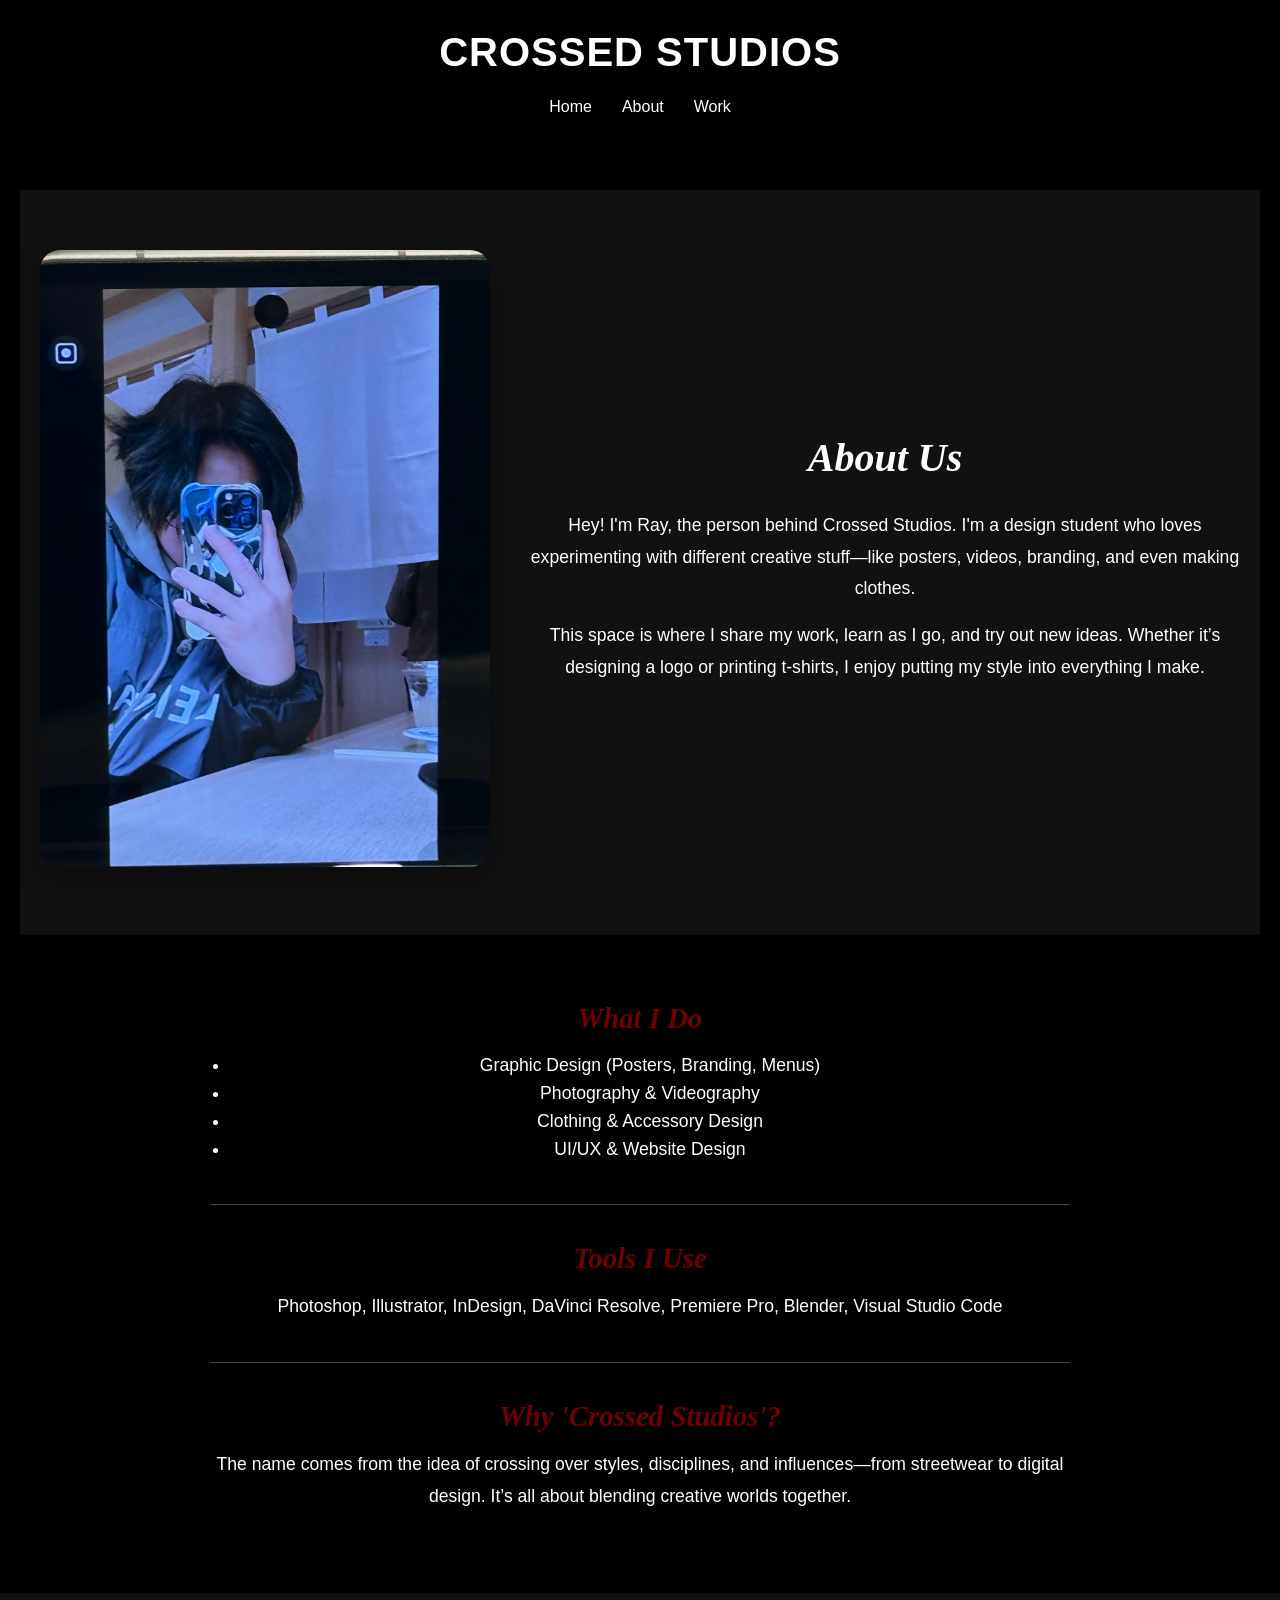
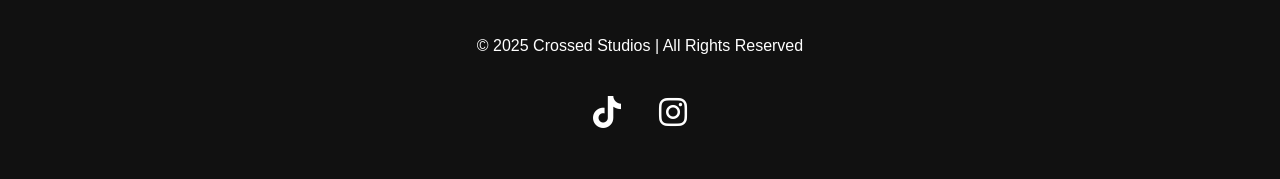
<file: about.html>
<!DOCTYPE html>
<html lang="en">
<head>
  <meta charset="UTF-8" />
  <meta name="viewport" content="width=device-width, initial-scale=1.0"/>
  <title>Crossed Studios - About</title>
  <link rel="stylesheet" href="css/style.css" />
  <link href="https://cdnjs.cloudflare.com/ajax/libs/font-awesome/6.0.0-beta3/css/all.min.css" rel="stylesheet">

</head>
<body>
    <header class="site-header">
        <div class="logo">
          <!-- Make the logo a clickable link -->
          <a href="index.html">
            <h1 class="crossed-title">Crossed Studios</h1>
          </a>
        </div>
        <nav>
          <ul>
            <li><a href="index.html">Home</a></li>
            <li><a href="about.html">About</a></li>
            <li><a href="work.html">Work</a></li>
          </ul>
        </nav>
      </header>
      

  <main>
    <section class="about-hero">
      <div class="about-container">
        <div class="about-img">
          <img src="images/IMG_D101BAF3A95C-1.jpeg" alt="Crossed Studios" />
        </div>
        <div class="about-text">
          <h2>About Us</h2>
          <p>Hey! I'm Ray, the person behind Crossed Studios. I'm a design student who loves experimenting with different creative stuff—like posters, videos, branding, and even making clothes.</p>
          <p>This space is where I share my work, learn as I go, and try out new ideas. Whether it’s designing a logo or printing t-shirts, I enjoy putting my style into everything I make.</p>
        </div>
      </div>
    </section>

    <section class="about-section">
      <h3>What I Do</h3>
      <ul>
    
        <li>Graphic Design (Posters, Branding, Menus)</li>
        <li>Photography & Videography</li>
        <li>Clothing & Accessory Design</li>
        <li>UI/UX & Website Design</li>
      </ul>

      <h3>Tools I Use</h3>
      <p>Photoshop, Illustrator, InDesign, DaVinci Resolve, Premiere Pro, Blender, Visual Studio Code</p>

      <h3>Why 'Crossed Studios'?</h3>
      <p>The name comes from the idea of crossing over styles, disciplines, and influences—from streetwear to digital design. It’s all about blending creative worlds together.</p>
    </section>
  </main>

  <footer class="site-footer">
    <p>© 2025 Crossed Studios | All Rights Reserved</p>
    <div class="social-links">
        <footer>
            <div class="social-icons">
              <a href="https://www.tiktok.com/@crossed_studios" target="_blank">
                <i class="fab fa-tiktok"></i>
              </a>
              <a href="https://www.instagram.com/crossed_studios/" target="_blank">
                <i class="fab fa-instagram"></i>
              </a>
            </div>
          </footer>
  
</body>
</html>
</file>
<file: css/style.css>
/* General Styles */
* {
    margin: 0;
    padding: 0;
    box-sizing: border-box;
}

body {
    font-family: 'Arial', sans-serif;
    background-color: #000;
    color: #fff;
    text-align: center;
}

h1, h2, h3, p {
    color: #fff;
}

a {
    color: #ffffff;
    text-decoration: none;
}

ul {
    list-style: none;
}

/* Header */
header {
    background: linear-gradient(45deg, #000000, #000000);
    padding: 20px;
    text-align: center;
}

h1 {
    font-size: 2.5rem;
    text-transform: uppercase;
}

nav ul {
    display: flex;
    justify-content: center;
    margin-top: 10px;
}

nav ul li {
    margin: 0 15px;
}

nav ul li a:hover {
    text-decoration: underline;
}

/* Hero Section */
.hero {
    background-image: url('images/DSC00356.png');  /* Ensure correct path */
    background-size: cover;                         /* Ensures the image covers the entire section */
    background-position: center;                    /* Centers the image */
    padding: 60px 20px;
    margin-top: 30px;
    color: white;                                   /* Ensure text is readable on the image */
}


.hero h2 {
    font-size: 3rem;
    margin-bottom: 20px;
}

.hero p {
    font-size: 1.2rem;
}

.cta-button {
    background: #575757;
    color: #000;
    padding: 15px 30px;
    border: none;
    cursor: pointer;
    text-transform: uppercase;
    font-weight: bold;
    margin-top: 20px;
}

.cta-button:hover {
    background: #ffffff;
}

/* Work Section */
.work-gallery {
    display: flex;
    justify-content: center;
    gap: 20px;
    margin-top: 40px;
}

.work-gallery img {
    width: 250px;
    height: 250px;
    object-fit: cover;
    border-radius: 8px;
    box-shadow: 0 4px 20px rgba(0, 0, 0, 0.5);
}

.work-gallery img:hover {
    transform: scale(1.1);
    transition: all 0.3s ease-in-out;
}

/* Footer */
footer {
    background-color: #111;
    padding: 20px;
    margin-top: 30px;
    font-size: 1rem;
    color: #aaa;
}

footer p {
    margin-top: 20px;
}
/* Ensure the logo is consistent across all pages */
.logo {
    font-size: 2.5rem;  /* You can adjust this size as needed */
    font-weight: bold;
    text-transform: uppercase;
    color: #fff; /* If you want the text color to stay white */
    letter-spacing: 1px; /* Optional: adds spacing between letters */
}
/* General Styles */
* {
    margin: 0;
    padding: 0;
    box-sizing: border-box;
}

body {
    font-family: 'Arial', sans-serif;
    background-color: #000;
    color: #fff;
    text-align: center;
    line-height: 1.6; /* Increased line height for better readability */
}

/* Header */
header {
    background: linear-gradient(45deg, #1e1e1e, #1f1f1f);
    padding: 40px 20px; /* Increased padding for more space around the header */
    margin-bottom: 30px; /* Added margin below header */
    text-align: center;
}

.logo {
    font-size: 2.5rem;
    font-weight: bold;
    text-transform: uppercase;
    color: #fff;
    letter-spacing: 1px;
}

/* Navigation */
nav ul {
    display: flex;
    justify-content: center;
    margin-top: 10px;
}

nav ul li {
    margin: 0 15px;
}

nav ul li a {
    color: #ffffff;
    text-decoration: none;
}

nav ul li a:hover {
    text-decoration: underline;
}

/* Main Sections */
main {
    padding: 20px; /* Add padding around main content */
}

/* Work Section */
.work {
    margin-bottom: 40px; /* Add margin below each work section */
}

.work-title {
    margin-bottom: 20px; /* Add spacing between title and gallery */
}

.work-gallery {
    display: flex;
    justify-content: center;
    gap: 20px;
    margin-top: 20px; /* Add space between work gallery and title */
}

.work-item {
    max-width: 300px; /* Optional: Set a max-width for each work item */
}

.work-gallery img {
    width: 100%;
    height: auto;
    object-fit: cover;
    border-radius: 8px;
    box-shadow: 0 4px 20px rgba(0, 0, 0, 0.5);
    transition: transform 0.3s ease-in-out;
}

.work-gallery img:hover {
    transform: scale(1.1);
}

/* Footer */
footer {
    background-color: #111;
    padding: 20px;
    margin-top: 30px; /* Added margin top to footer */
    font-size: 1rem;
    color: #aaa;
}

/* Spacing for footer text */
footer p {
    margin-top: 20px;
}
/* Work Section Gallery */
.work-gallery img {
    width: 100%; /* Make the images fill the container */
    height: 250px; /* Set a fixed height */
    object-fit: cover; /* Ensure the image fills the space without distortion */
    border-radius: 8px;
    box-shadow: 0 4px 20px rgba(0, 0, 0, 0.5);
    transition: transform 0.3s ease-in-out;
}

.work-gallery img:hover {
    transform: scale(1.1); /* Make images grow slightly on hover */
}
/* Work Section Titles */
.work h1, .work h2, .work h3 {
    font-family: 'Playfair Display', serif;  /* Apply the elegant font */
    font-size: 2rem;  /* Keep the size as you want */
    font-weight: 700;  /* Set the weight to bold */
    color: #fff;  /* Ensure the title is white or the color you prefer */
    margin: 20px 0;  /* Add spacing around the titles */
    font-style: italic;  /* Make the font italic */
}

/* Apply Flexbox to html and body */
html, body {
    height: 100%;  /* Ensure the full height is used */
    display: flex;
    flex-direction: column;  /* Stack the content vertically */
    justify-content: space-between;  /* Push footer to the bottom if content is short */
}

footer {
    margin-top: auto;  /* Push footer to the bottom of the page */
}

/* Gourmet Designs Section */
.gourmet-designs {
    padding: 60px 20px;
    text-align: center;
}

.gourmet-designs h1 {
    font-size: 2.5rem;
    margin-bottom: 20px;
}

.gourmet-designs p {
    font-size: 1.2rem;
    margin-bottom: 40px;
}

/* Grid Layout for the Designs */
.design-grid {
    display: grid;
    grid-template-columns: repeat(3, 1fr);  /* 3 equal columns */
    gap: 20px;  /* Space between grid items */
    margin-top: 20px;
}

.design-item {
    background-color: #222;
    border-radius: 10px;
    padding: 20px;
    box-shadow: 0 4px 20px rgba(0, 0, 0, 0.5);
}

.design-item img {
    width: 100%;
    height: auto;
    border-radius: 8px;
    object-fit: cover;
}

.design-item h3 {
    font-size: 1.5rem;
    color: #f8f8f8;
    margin-top: 10px;
    text-transform: uppercase;
}

/* Make the grid responsive for smaller screens */
@media (max-width: 768px) {
    .design-grid {
        grid-template-columns: 1fr 1fr;  /* 2 columns for smaller screens */
    }
}

@media (max-width: 480px) {
    .design-grid {
        grid-template-columns: 1fr;  /* 1 column for mobile screens */
    }
}


/* Work Section Titles */
.work h1, .work h2, .work h3, .gourmet-title {
    font-family: 'Playfair Display', serif;  /* Elegant, italic font */
    font-size: 2rem;  /* Size of the title */
    font-weight: 700;  /* Bold weight */
    color: #fff;  /* White color */
    margin: 20px 0;  /* Spacing around titles */
    font-style: italic;  /* Italic style */
}

/* Work Section for Crossed Apparel */
.crossed-apparel-gallery {
    display: grid;
    grid-template-columns: repeat(5, 1fr);  /* 5 equal columns */
    gap: 20px;  /* Space between the items */
    margin-top: 40px;  /* Space above the section */
}

.crossed-apparel-gallery .work-item {
    text-align: center;
    background: #111;
    padding: 20px;
    border-radius: 8px;
    box-shadow: 0 4px 15px rgba(0, 0, 0, 0.3);
}

.crossed-apparel-gallery .work-item img {
    width: 100%;
    height: auto;
    border-radius: 8px;
    object-fit: cover;
}

/* Work Section for Crossed Apparel - 2 Column Layout */
.crossed-apparel-gallery {
    display: grid;
    grid-template-columns: repeat(3, 1fr);  /* 3 equal columns for the first row */
    gap: 40px;  /* Space between items */
    margin-top: 40px;  /* Space above the section */
}

/* Adjust each image item */
.crossed-apparel-gallery .work-item {
    text-align: center;
    background: #111;
    padding: 20px;
    border-radius: 8px;
    box-shadow: 0 4px 20px rgba(0, 0, 0, 0.3);
}

.crossed-apparel-gallery .work-item img {
    width: 100%;  /* Make the image fill the width of the container */
    height: auto;  /* Automatically adjust the height to maintain the landscape aspect */
    object-fit: cover;  /* Ensure the images maintain their aspect ratio */
    border-radius: 8px;
    max-width: 100%;  /* Ensure it doesn't stretch the images */
}

/* Contact Section */
.contact {
    background-color: #111;
    color: #fff;
    padding: 40px;
    margin-top: 60px;
    border-radius: 8px;
    text-align: center;
}

.contact h2 {
    font-size: 2.5rem;
    font-weight: 700;
    margin-bottom: 20px;
}

.contact p {
    font-size: 1.1rem;
    margin-bottom: 30px;
}

.contact-form {
    display: flex;
    flex-direction: column;
    align-items: center;
    max-width: 600px;
    margin: 0 auto;
}

.form-group {
    margin-bottom: 20px;
    width: 100%;
}

label {
    display: block;
    font-size: 1rem;
    margin-bottom: 5px;
    text-align: left;
}

input, textarea {
    width: 100%;
    padding: 12px;
    font-size: 1rem;
    border: 1px solid #ccc;
    border-radius: 8px;
    background-color: #222;
    color: #fff;
}

input:focus, textarea:focus {
    outline: none;
    border-color: #000000;  /* Green border on focus */
}

button.submit-btn {
    background-color: #ffffff;
    color: #000;
    padding: 15px 30px;
    border: none;
    cursor: pointer;
    font-weight: bold;
    font-size: 1.1rem;
    border-radius: 8px;
    transition: background-color 0.3s ease;
}

button.submit-btn:hover {
    background-color: #ff00ff;  /* Pink hover effect */
}
/* Font for the "Crossed Studios" title */
.crossed-title {
    font-family: 'Poppins', sans-serif;  /* Replace with your desired font */
    font-size: 2.5rem;  /* Adjust the size as needed */
    font-weight: 700;   /* Optional: adjust the weight */
}

/* General styles for the header */
.site-header {
    text-align: center;
    background: #000;
    padding: 20px;
}

nav ul {
    display: flex;
    justify-content: center;
    margin-top: 10px;
}

nav ul li {
    margin: 0 15px;
}

nav ul li a {
    color: #ffffff;
    text-decoration: none;
}

nav ul li a:hover {
    text-decoration: underline;
}

.about-hero {
    padding: 60px 20px;
    color: #fff;
    background-color: #111;
  }
  
  .about-container {
    display: flex;
    flex-wrap: wrap;
    gap: 40px;
    align-items: center;
    max-width: 1200px;
    margin: 0 auto;
  }
  
  .about-img img {
    width: 100%;
    max-width: 450px;
    border-radius: 20px;
    box-shadow: 0 10px 30px rgba(0, 0, 0, 0.3);
  }
  
  .about-text {
    flex: 1;
  }
  
  .about-text h2 {
    font-size: 2.5rem;
    margin-bottom: 20px;
    font-family: 'Playfair Display', serif;
    font-style: italic;
  }
  
  .about-text p {
    line-height: 1.8;
    font-size: 1.1rem;
    margin-bottom: 15px;
  }
  
  /* About Section Styling */
.about-section {
    max-width: 900px;
    margin: 60px auto;
    padding: 0 20px;
    color: #fff;
    font-family: 'Helvetica Neue', sans-serif;
}

.about-section h2 {
    font-size: 2.5rem;
    margin-bottom: 20px;
    text-align: center;
    font-family: 'Playfair Display', serif;
    font-style: italic;
}

.about-section h3 {
    font-size: 1.8rem;
    margin-top: 40px;
    color: #6e0101;
    font-family: 'Playfair Display', serif;
    font-style: italic;
}

.about-section p {
    font-size: 1.1rem;
    line-height: 1.8;
    margin-top: 10px;
}

.about-section ul {
    list-style: disc;
    margin-left: 20px;
    margin-top: 10px;
    font-size: 1.1rem;
    line-height: 1.6;
}

/* Optional: Divider style between sections */
.about-section h3:not(:first-of-type) {
    border-top: 1px solid #444;
    padding-top: 30px;
}

.site-footer {
    text-align: center;
    padding: 20px;
    background-color: #111;
    color: #fff;
  }
  
  .social-links {
    margin-top: 10px;
  }
  
  .social-links a img {
    width: 24px;
    height: 24px;
    margin: 0 10px;
    transition: transform 0.3s ease;
    filter: brightness(0) invert(1); /* makes icons white on dark background */
  }
  
  .social-links a img:hover {
    transform: scale(1.2);
  }
  
  .fade-in {
    opacity: 0;
    transition: opacity 1s ease-in-out;
}

.fade-in.visible {
    opacity: 1;
}

.hero {
    position: relative;
    height: 100vh; /* Makes the hero take up the full height of the screen */
    overflow: hidden;
  }
  
  .hero-video {
    width: 100%;
    height: 100%;
    object-fit: cover; /* Ensures the video covers the entire area */
    position: absolute;
    top: 0;
    left: 0;
  }
  
  .hero-content {
    position: absolute;
    top: 50%;
    left: 50%;
    transform: translate(-50%, -50%);
    color: white;
    text-align: center;
  }
  
  .hero h1 {
    font-size: 3rem;
    margin: 0;
  }
  
  .hero p {
    font-size: 1.5rem;
  }
  
  .social-icons a {
    font-size: 2rem;  /* Icon size */
    color: #ffffff;      /* Icon color */
    margin: 0 15px;   /* Space between icons */
    text-decoration: none;
  }
  
  .social-icons a:hover {
    color: #ff4f70;  /* Change color on hover (optional) */
  }
</file>
